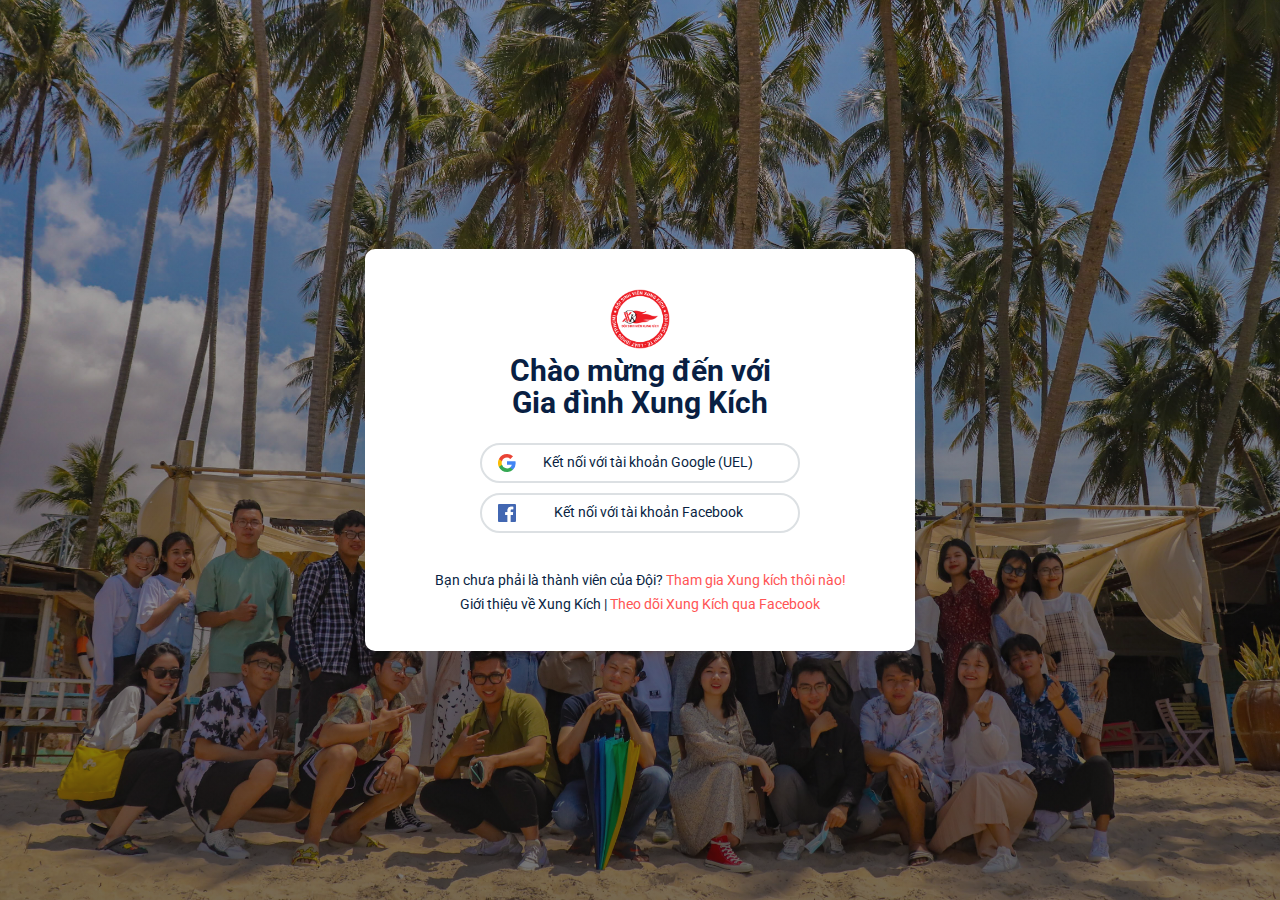
<file: login.html>
<!DOCTYPE html>
<html lang="en">
  <head>
    <meta charset="UTF-8" />
    <meta http-equiv="X-UA-Compatible" content="IE=edge" />
    <meta name="viewport" content="width=device-width, initial-scale=1.0" />
    <title>Đăng nhập | Dành cho thành viên Đội Sinh Viên Xung Kích UEL</title>
    <link rel="icon" href="./assets/img/favicon.ico" type="image/x-icon" />
    <link rel="stylesheet" href="./assets/css/reset.css" />
    <link rel="stylesheet" href="./assets/css/base.css" />
    <link rel="stylesheet" href="./assets/css/login-home.css" />
    <link
      href="https://fonts.googleapis.com/css2?family=Roboto:ital,wght@0,100;0,300;0,400;0,500;0,700;1,100;1,300;1,400;1,500&display=swap"
      rel="stylesheet"
    />
  </head>
  <body>
    <div class="login_container">
      <div class="login_content">
        <div class="login_header">
          <a href="/"
            ><img
              class="login_logo-img"
              src="./assets/img/logoXukinew.png"
              alt="F8"
          /></a>
          <h1 class="login_title">
            Chào mừng đến với<br />
            Gia đình Xung Kích
          </h1>
        </div>
        <div class="login_body">
          <div class="login_main">
            <a href="" class="login-with">
              <div class="login-button login-button__google">
                <img
                  class="login-button_icon"
                  src="./assets/img/google-icon.svg"
                  alt="Đăng nhập với google"
                /><span class="login-button_title"
                  >Kết nối với tài khoản Google (UEL)</span
                >
              </div>
            </a>
            <a href="" class="login-with">
              <div class="login-button login-button__facebook">
                <img
                  class="login-button_icon"
                  src="./assets/img/facebook-18px.svg"
                  alt="Đăng nhập với facebook"
                /><span class="login-button_title"
                  >Kết nối với tài khoản Facebook</span
                >
              </div>
            </a>
          </div>
          <p class="dont-account">
            Bạn chưa phải là thành viên của Đội?
            <a href="#" class="login_about-link"
              >Tham gia Xung kích thôi nào!</a
            >
          </p>
        </div>
      </div>
      <div class="login_about">
        <a href="/home.html" target="_blank" rel="noopener noreferrer"
          >Giới thiệu về Xung Kích</a
        ><span> | </span
        ><a
          class="login_about-link"
          href="https://www.facebook.com/Doisinhvienxungkich"
          target="_blank"
          rel="noopener noreferrer"
          >Theo dõi Xung Kích qua Facebook</a
        >
      </div>
    </div>
  </body>
</html>
</file>
<file: assets/css/base.css>
:root {
  --primary-color: #ff5454;
  --text-color: #091f43;
  --white-color: #fff;
}
* {
  box-sizing: border-box;
  text-decoration: none;
  list-style: none;
}
html {
  font-size: 62.5%;
  line-height: 1.6rem;
  font-family: "Roboto", sans-serif;
  scroll-behavior: smooth;
  color: var(--text-color);
}
.grid {
  width: 1200px;
  max-width: 100%;
  margin: 0 auto;
}
.grid__full-width {
  width: 100%;
}
.grid__row {
  display: flex;
  flex-wrap: wrap;
  margin-left: -5px;
  margin-right: -5px;
}
.btn {
  display: inline-block;
  min-width: 120px;
  box-sizing: border-box;
  -moz-box-sizing: border-box;
  -webkit-box-sizing: border-box;
  border-radius: 5px;
  padding: 9px 30px;
  color: var(--white-color);
  font-weight: 700;
  line-height: 1.6rem;
  height: 35px;
}
.btn:hover {
  /* background-color: rgba(0, 0, 0, 0.05); */
}
.btn-primary {
  background-color: var(--primary-color);
}
.btn-primary:hover {
  background-color: #f67878;
}

.btn-second {
  border: 2px solid var(--primary-color);
  color: var(--primary-color);
  line-height: 1.4rem;
}
.home-body__title {
  font-size: 5rem;
  font-weight: 500;
  color: var(--text-color);
  margin: 40px 0 10px 0;
}
</file>
<file: assets/css/login-home.css>
html {
  font-size: 62.5%;
  color: var(--text-color);
}
a {
  color: var(--text-color);
  text-decoration: none;
}
body {
  height: 100vh;
  background: linear-gradient(rgba(32, 30, 32, 0.281), rgba(12, 12, 12, 0.562)),
    url("/assets/img/login-bg.jpg") no-repeat left top;
  background-size: cover;
  background-position: center;
}
.login_container {
  width: 550px;
  position: relative;
  top: 50%;
  left: 50%;
  transform: translate(-50%, -50%);
  background-color: rgb(255 255 255);
  border-radius: 10px;
  padding: 40px 0px;
  font-family: "Roboto", sans-serif;
}
.login_logo-img {
  width: 60px;
}
.login_header {
  text-align: center;
  font-size: 3rem;
  font-weight: 700;

  line-height: 3.2rem;
}
.login-button {
  height: 40px;
  width: 320px;
  text-align: center;
  border: 2px solid #dce0e3;
  background-color: #fff;
  border-radius: 44px;
  display: inline-block;
  position: relative;
  padding-left: 16px;
}
.login_main {
  height: 90px;
  margin-top: 24px;
  flex-direction: column;
  display: flex;
  justify-content: space-between;
}
.login_body {
  display: flex;
  flex-direction: column;
  align-items: center;
}
.login-button_icon {
  position: absolute;
  top: 50%;
  left: 16px;
  -webkit-transform: translateY(-50%);
  transform: translateY(-50%);
}
.login-button_title {
  font-size: 1.4rem;
  text-align: center;
  line-height: 35px;
}
.login_about {
  text-align: center;
  font-size: 1.4rem;
}
.dont-account {
  margin: 40px 0 10px 0;
  font-size: 1.4rem;
}
.login_about-link {
  color: var(--primary-color);
}
.login_about-link::hover {
  background-color: #dce0e3;
  font-weight: 700;
}
@media only screen and (max-width: 768px) {
  body {
    padding: 10px;
    display: flex;
    align-items: center;
  }
  .login_container {
    top: 0;
    left: 0;
    transform: none;
  }
  .dont-account {
    text-align: center;
    margin: 40px 15.5px 10px 15.5px;
  }
}
</file>
